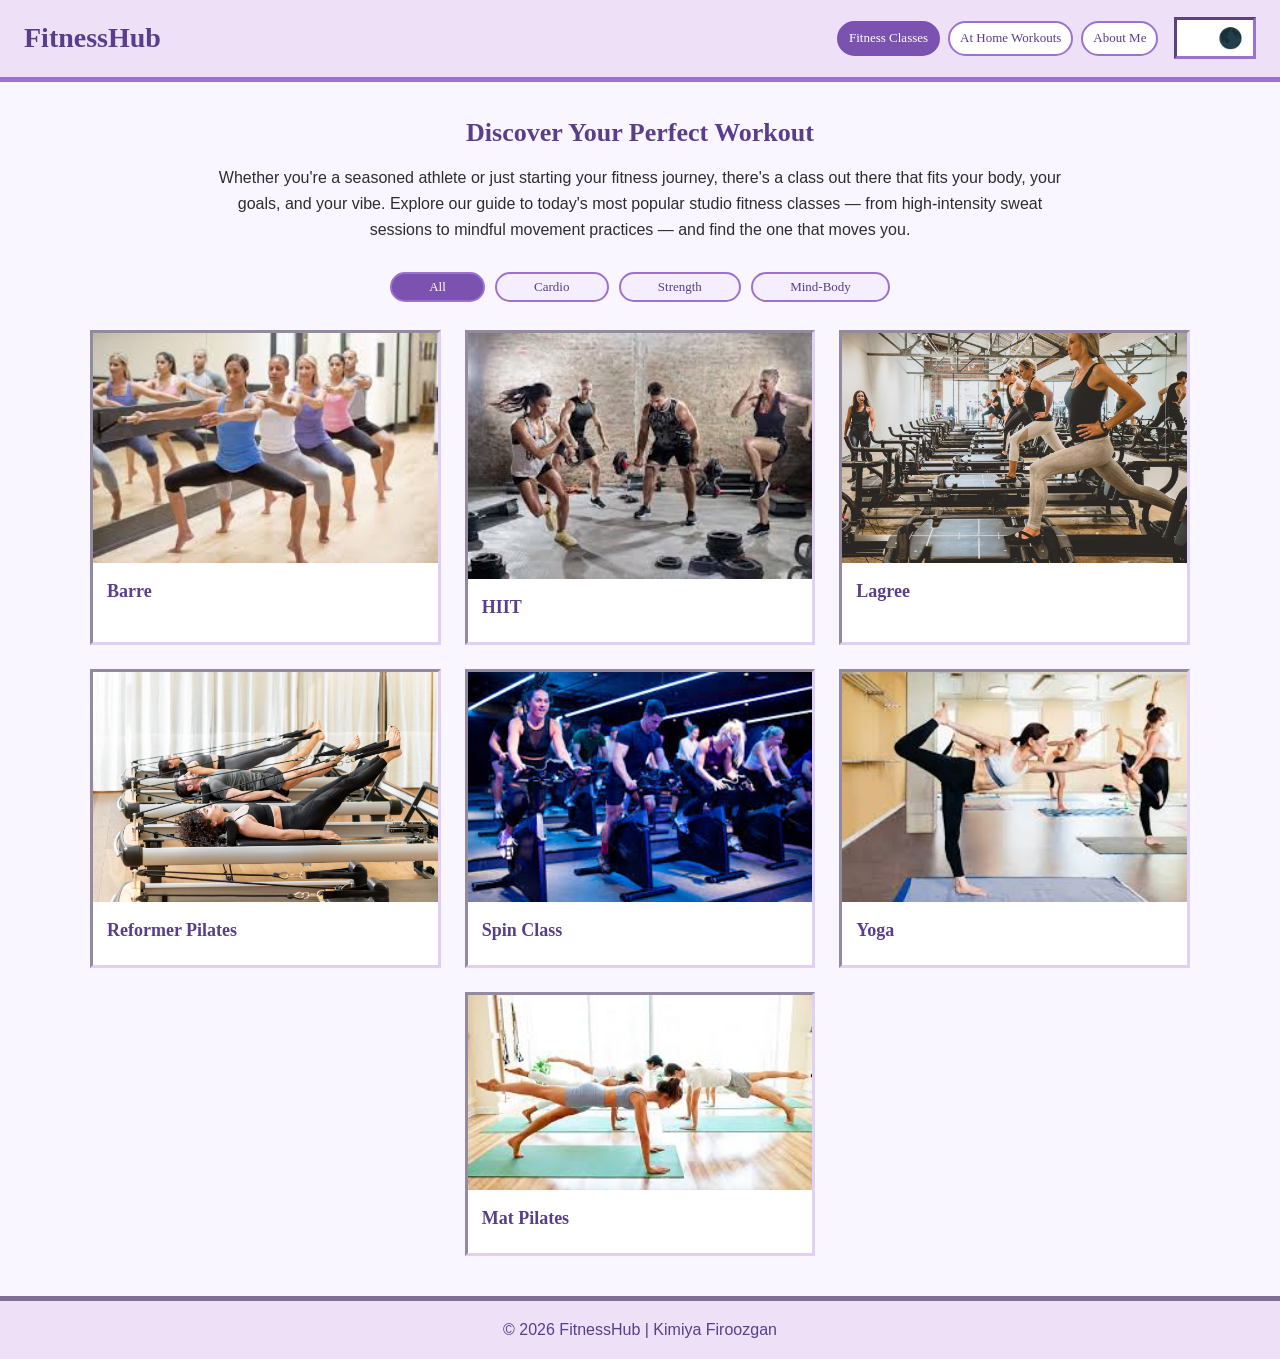
<file: index.html>
<!DOCTYPE html>
<html lang="en">
<head>
    <meta charset="UTF-8">
    <meta name="viewport" content="width=device-width, initial-scale=1.0">
    <title>Fitness Classes | FitnessHub</title>
    <link rel="stylesheet" href="css/html5reset.css">
    <link rel="stylesheet" href="css/styles.css">
</head>
<body>
<div class="skip"><a href="#main">Skip to Main Content</a></div>

<header>
    <h1>FitnessHub</h1>
    <nav>
        <ul>
            <li><a href="index.html" class="active">Fitness Classes</a></li>
            <li><a href="at-home-workouts.html">At Home Workouts</a></li>
            <li><a href="aboutme.html">About Me</a></li>
        </ul>
    </nav>
    <button id="theme-toggle" aria-label="Toggle light and dark mode" type="button">
        <span class="icon sun">&#127774;</span>
        <span class="icon moon">&#127761;</span>
    </button>
</header>

<main id="main">

<section class="intro">
  <h2>Discover Your Perfect Workout</h2>
  <p>Whether you're a seasoned athlete or just starting your fitness journey, there's a class out there that fits your body, your goals, and your vibe. Explore our guide to today's most popular studio fitness classes — from high-intensity sweat sessions to mindful movement practices — and find the one that moves you.</p>
</section>

<section class="filter-section">
  <div class="filter-controls">
    <button class="filter-btn active" data-filter="all">All</button>
    <button class="filter-btn" data-filter="cardio">Cardio</button>
    <button class="filter-btn" data-filter="strength">Strength</button>
    <button class="filter-btn" data-filter="mind-body">Mind-Body</button>
  </div>
</section>

<section class="classes-section">

  <article class="class-card" data-category="strength">
    <figure>
      <img src="images/barre.jpg" alt="People doing barre" width="400" height="300">
    </figure>
    <div class="class-info">
      <h3>Barre</h3>
      <p>A ballet-inspired workout that blends small, isometric movements with elements of Pilates, yoga, and strength training. Don't let the graceful name fool you — your muscles will be shaking in minutes.</p>
      <ul class="class-details">
        <li><span>Intensity:</span> Low to Moderate</li>
        <li><span>Duration:</span> 45–60 minutes</li>
        <li><span>What to Bring:</span> Grip socks (required at most studios), water bottle</li>
        <li><span>Best For:</span> Toning, improving posture, building core strength, low-impact conditioning</li>
        <li><span>Workout Type:</span> Strength</li>
      </ul>
    </div>
  </article>

  <article class="class-card" data-category="cardio">
    <figure>
      <img src="images/HIIT.jpg" alt="People doing HIIT" width="400" height="300">
    </figure>
    <div class="class-info">
      <h3>HIIT</h3>
      <p>Short bursts of all-out effort followed by brief rest periods — HIIT is designed to push your limits and maximize calorie burn in minimal time. Every class is different, but expect to sweat.</p>
      <ul class="class-details">
        <li><span>Intensity:</span> High</li>
        <li><span>Duration:</span> 30–45 minutes</li>
        <li><span>What to Bring:</span> Sneakers, towel, water bottle</li>
        <li><span>Best For:</span> Weight loss, cardiovascular fitness, building endurance</li>
        <li><span>Workout Type:</span> Cardio</li>
      </ul>
    </div>
  </article>

  <article class="class-card" data-category="strength">
    <figure>
      <img src="images/Lagree.jpg" alt="People doing Lagree" width="400" height="300">
    </figure>
    <div class="class-info">
      <h3>Lagree</h3>
      <p>Lagree is often mistaken for Pilates, but it's a beast of its own. Performed on a machine called the Megaformer, Lagree uses slow, controlled movements under constant tension to simultaneously build strength, endurance, and flexibility — all while keeping your heart rate elevated.</p>
      <ul class="class-details">
        <li><span>Intensity:</span> Moderate to High</li>
        <li><span>Duration:</span> 45–50 minutes</li>
        <li><span>What to Bring:</span> Grip socks (required), water bottle</li>
        <li><span>Best For:</span> Full-body toning, core strength, low-impact but high-results training</li>
        <li><span>Workout Type:</span> Strength</li>
      </ul>
    </div>
  </article>

  <article class="class-card" data-category="mind-body">
    <figure>
      <img src="images/reformer pilates.jpg" alt="People doing reformer Pilates" width="400" height="300">
    </figure>
    <div class="class-info">
      <h3>Reformer Pilates</h3>
      <p>Performed on a spring-resistance machine called the Reformer, this class focuses on controlled, precise movements that target deep stabilizing muscles. It's low-impact but surprisingly challenging, and leaves you feeling longer and stronger.</p>
      <ul class="class-details">
        <li><span>Intensity:</span> Low to Moderate</li>
        <li><span>Duration:</span> 50–60 minutes</li>
        <li><span>What to Bring:</span> Grip socks (required at most studios), comfortable fitted clothing</li>
        <li><span>Best For:</span> Rehabilitation, core strength, flexibility, body awareness</li>
        <li><span>Workout Type:</span> Mind-Body</li>
      </ul>
    </div>
  </article>

  <article class="class-card" data-category="cardio">
    <figure>
      <img src="images/Spin clas.jpg" alt="People doing spin class" width="400" height="300">
    </figure>
    <div class="class-info">
      <h3>Spin Class</h3>
      <p>A high-energy indoor cycling class set to pumping music, with an instructor guiding you through climbs, sprints, and intervals. It's a serious cardio workout that's easy on the joints — and incredibly addictive.</p>
      <ul class="class-details">
        <li><span>Intensity:</span> Moderate to High</li>
        <li><span>Duration:</span> 45–60 minutes</li>
        <li><span>What to Bring:</span> Cycling shoes (or ask about rentals), padded shorts optional, towel, water bottle</li>
        <li><span>Best For:</span> Cardiovascular endurance, leg strength, stress relief, calorie burn</li>
        <li><span>Workout Type:</span> Cardio</li>
      </ul>
    </div>
  </article>

  <article class="class-card" data-category="mind-body">
    <figure>
      <img src="images/yoga.jpg" alt="People doing yoga" width="400" height="300">
    </figure>
    <div class="class-info">
      <h3>Yoga</h3>
      <p>A mind-body practice rooted in breathwork, flexibility, and intentional movement. Classes vary widely — from a traditional flow to a heated session (practiced in a room warmed to 95–105°F) to a Yoga-Pilates fusion that blends flowing yoga sequences with mat Pilates core work for a more strength-focused practice.</p>
      <ul class="class-details">
        <li><span>Intensity:</span> Low to Moderate (varies by style)</li>
        <li><span>Duration:</span> 60–75 minutes</li>
        <li><span>What to Bring:</span> Yoga mat, towel (especially for heated), water bottle</li>
        <li><span>Best For:</span> Stress relief, flexibility, mindfulness, active recovery</li>
        <li><span>Workout Type:</span> Mind-Body</li>
      </ul>
    </div>
  </article>

  <article class="class-card" data-category="mind-body">
    <figure>
      <img src="images/mat pilates.jpg" alt="People doing mat Pilates" width="400" height="300">
    </figure>
    <div class="class-info">
      <h3>Mat Pilates</h3>
      <p>No machine needed — just your mat and your core. Mat Pilates focuses on controlled movements that strengthen the deep muscles of your abdomen, back, and hips. It's accessible, equipment-free, and deceptively hard.</p>
      <ul class="class-details">
        <li><span>Intensity:</span> Low to Moderate</li>
        <li><span>Duration:</span> 45–60 minutes</li>
        <li><span>What to Bring:</span> Yoga mat, comfortable fitted clothing, water bottle</li>
        <li><span>Best For:</span> Core strength, posture, flexibility, injury prevention</li>
        <li><span>Workout Type:</span> Mind-Body</li>
      </ul>
    </div>
  </article>

</section>

</main>

<footer>
    <p>&copy; 2026 FitnessHub | Kimiya Firoozgan </p>
</footer>

<div id="class-modal" class="modal">
  <div class="modal-content">
    <span class="close">&times;</span>
    <h2 id="modal-title">Class Details</h2>
    <p id="modal-description"></p>
    <ul id="modal-details"></ul>
  </div>
</div>

<script src="js/main.js"></script>

</body>
</html>

<!-- claude 4.6 was used to generate some of the workout related content"--!>
</file>
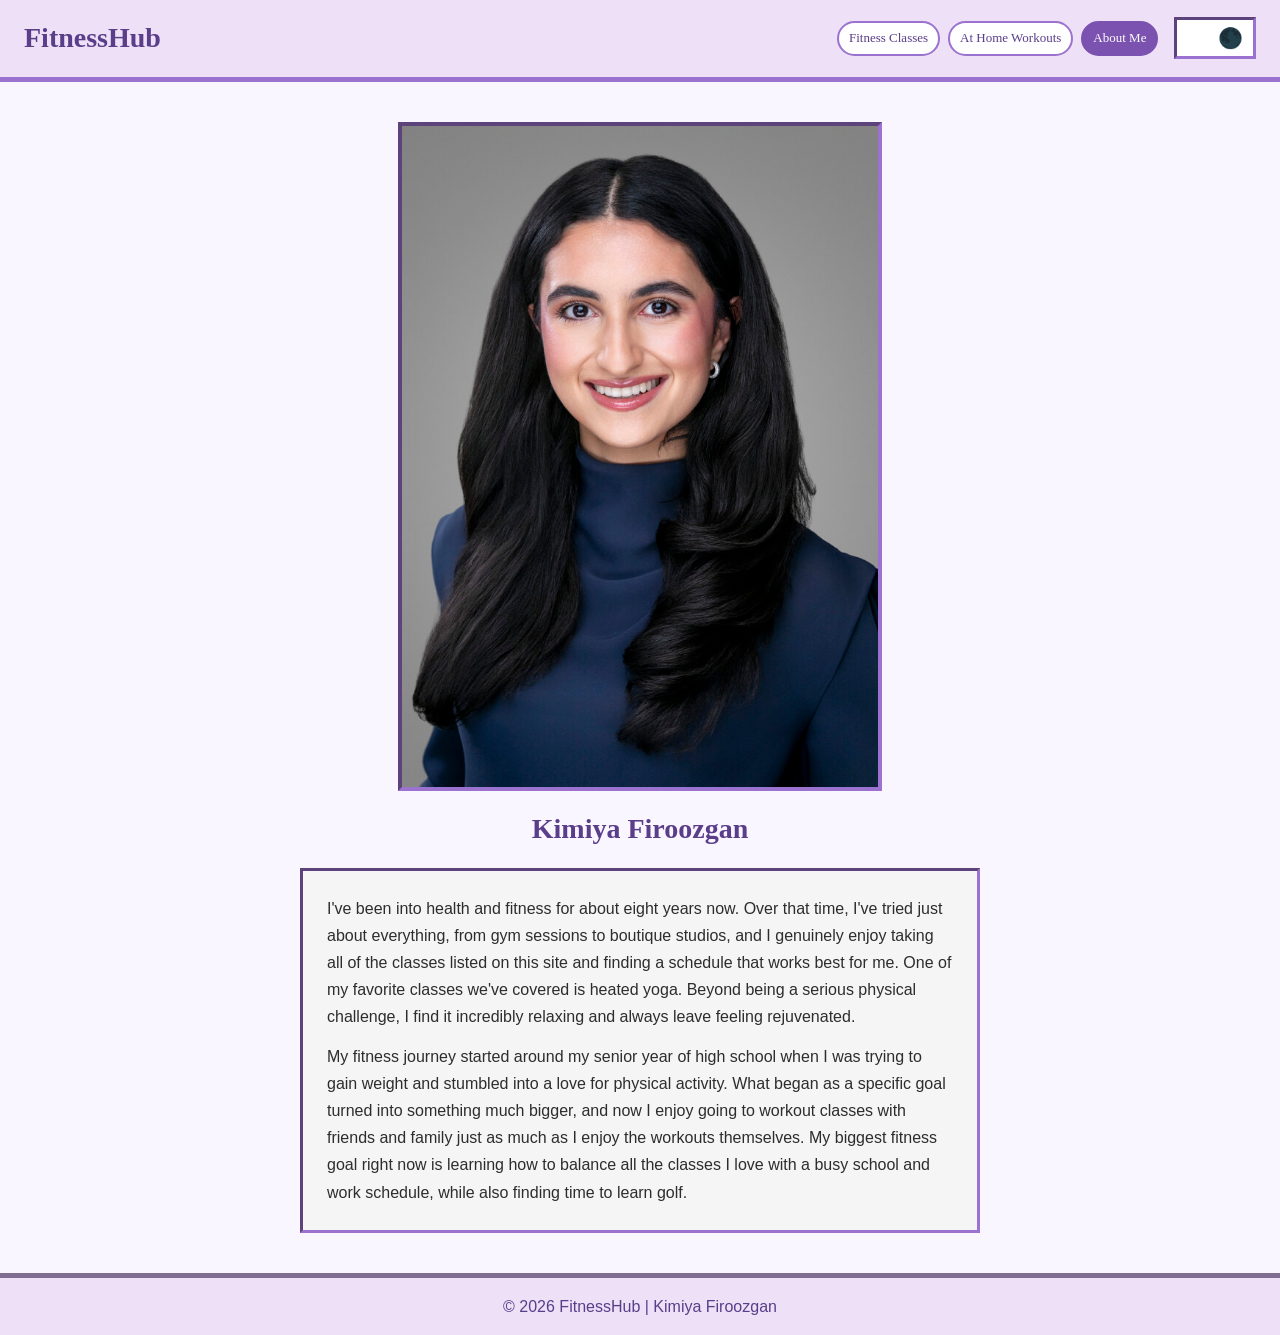
<file: aboutme.html>
<!DOCTYPE html>
<html lang="en">
<head>
    <meta charset="UTF-8">
    <meta name="viewport" content="width=device-width, initial-scale=1.0">
    <title>About Me | FitnessHub</title>
    <link rel="stylesheet" href="css/html5reset.css">
    <link rel="stylesheet" href="css/styles.css">
</head>
<body>
<div class="skip"><a href="#main">Skip to Main Content</a></div>

<header>
    <h1>FitnessHub</h1>
    <nav>
        <ul>
            <li><a href="index.html">Fitness Classes</a></li>
            <li><a href="at-home-workouts.html">At Home Workouts</a></li>
            <li><a href="aboutme.html" class="active">About Me</a></li>
        </ul>
    </nav>
    <button id="theme-toggle" aria-label="Toggle light and dark mode" type="button">
        <span class="icon sun">&#127774;</span>
        <span class="icon moon">&#127761;</span>
    </button>
</header>

<main id="main">

<section class="about-section">
  <div class="about-box">

    <figure>
      <img src="images/headshot of me.JPG" alt="Kimiya Firoozgan">
    </figure>

    <h2>Kimiya Firoozgan</h2>

    <div class="about-text">
      <p>I've been into health and fitness for about eight years now. Over that time, I've tried just about everything, from gym sessions to boutique studios, and I genuinely enjoy taking all of the classes listed on this site and finding a schedule that works best for me. One of my favorite classes we've covered is heated yoga. Beyond being a serious physical challenge, I find it incredibly relaxing and always leave feeling rejuvenated.</p>

      <p>My fitness journey started around my senior year of high school when I was trying to gain weight and stumbled into a love for physical activity. What began as a specific goal turned into something much bigger, and now I enjoy going to workout classes with friends and family just as much as I enjoy the workouts themselves. My biggest fitness goal right now is learning how to balance all the classes I love with a busy school and work schedule, while also finding time to learn golf.</p>
    </div>

  </div>
</section>

</main>

<footer>
    <p>&copy; 2026 FitnessHub | Kimiya Firoozgan</p>
</footer>

<script src="js/main.js"></script>

</body>
</html>
</file>
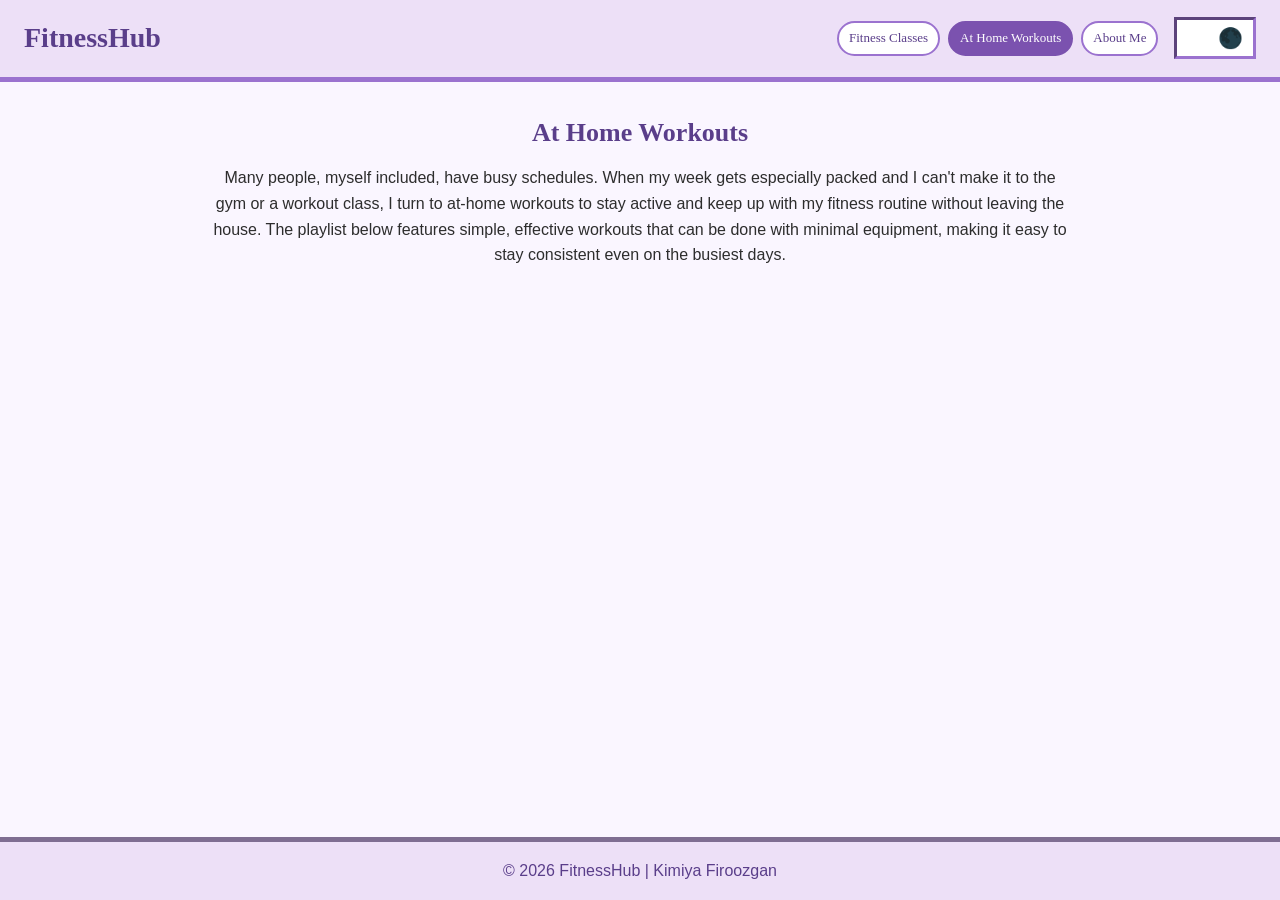
<file: at-home-workouts.html>
<!DOCTYPE html>
<html lang="en">
<head>
    <meta charset="UTF-8">
    <meta name="viewport" content="width=device-width, initial-scale=1.0">
    <title>At Home Workouts | FitnessHub</title>
    <link rel="stylesheet" href="css/html5reset.css">
    <link rel="stylesheet" href="css/styles.css">
</head>
<body>
<div class="skip"><a href="#main">Skip to Main Content</a></div>

<header>
    <h1>FitnessHub</h1>
    <nav>
        <ul>
            <li><a href="index.html">Fitness Classes</a></li>
            <li><a href="at-home-workouts.html" class="active">At Home Workouts</a></li>
            <li><a href="aboutme.html">About Me</a></li>
        </ul>
    </nav>
    <button id="theme-toggle" aria-label="Toggle light and dark mode" type="button">
        <span class="icon sun">&#127774;</span>
        <span class="icon moon">&#127761;</span>
    </button>
</header>

<main id="main">

<section class="intro">
    <h2>At Home Workouts</h2>
    <p>Many people, myself included, have busy schedules. When my week gets especially packed and I can't make it to the gym or a workout class, I turn to at-home workouts to stay active and keep up with my fitness routine without leaving the house. The playlist below features simple, effective workouts that can be done with minimal equipment, making it easy to stay consistent even on the busiest days.</p>
    <iframe width="560" height="315" src="https://www.youtube.com/embed/LqXZ628YNj4?list=PLMPAv-8cygfAeJO5ZRcz211HPKFF9E3t-" title="Workout Playlist" frameborder="0" allow="accelerometer; autoplay; clipboard-write; encrypted-media; gyroscope; picture-in-picture; web-share" referrerpolicy="strict-origin-when-cross-origin" allowfullscreen></iframe>
</section>

</main>

<footer>
    <p>&copy; 2026 FitnessHub | Kimiya Firoozgan </p>
</footer>

<script src="js/main.js"></script>
</body>
</html>
</file>
<file: css/styles.css>
body {
  font-family: Arial, Helvetica, sans-serif;
  background-color: #faf6ff;
  color: #2d2d2d;
  line-height: 1.6;
  display: grid;
  grid-template-rows: auto auto 1fr auto;
  min-height: 100vh;
}

.skip a {
  position: absolute;
  top: -80px;
  left: 10px;
  background-color: #5a3e8a;
  color: #ffffff;
  padding: 8px 10px;
  border: 2px solid #2d2d2d;
  text-decoration: none;
  z-index: 1000;
}

.skip a:focus {
  top: 10px;
}

*:focus {
  outline: 3px dashed #9b72cf;
  outline-offset: 2px;
}


header {
  background-color: #ede0f7;
  border-bottom: 5px inset #9b72cf;
  padding: 12px 16px;
  display: grid;
  grid-template-columns: 1fr auto;
  grid-template-rows: auto auto;
  align-items: center;
  gap: 12px;
}

header h1 {
  grid-column: 1;
  grid-row: 1;
}

#theme-toggle {
  grid-column: 2;
  grid-row: 1;
}

nav {
  grid-column: 1 / -1;
  grid-row: 2;
}

#theme-toggle {
  padding: 6px 10px;
  border: 3px inset #9b72cf;
  background-color: #ffffff;
  color: #5a3e8a;
  font-size: 20px;
  cursor: pointer;
}

#theme-toggle:hover,
#theme-toggle:focus {
  background-color: #f5eeff;
  outline: none;
  box-shadow: 0 0 0 2px #9b72cf;
}

#theme-toggle .sun,
#theme-toggle .moon {
  display: inline;
}

#theme-toggle .sun {
  opacity: 0;
}

#theme-toggle .moon {
  opacity: 1;
}

h1 {
  color: #5a3e8a;
  font-size: 22px;
  font-family: cursive;
  margin: 0;
}

nav ul {
  list-style: none;
  display: grid;
  grid-template-columns: repeat(3, 1fr);
  gap: 8px;
  margin: 0;
  padding: 0;
}

nav a {
  display: block;
  text-align: center;
  padding: 4px 6px;
  border: 2px solid #9b72cf;
  border-radius: 20px;
  background-color: #ffffff;
  color: #5a3e8a;
  text-decoration: none;
  font-family: cursive;
  font-size: 11px;
  white-space: nowrap;
}

nav a:hover,
nav a:focus {
  background-color: #7b52af;
  color: #ffffff;
  text-decoration: underline;
}

nav a.active {
  background-color: #7b52af;
  color: #ffffff;
  border: 2px solid #7b52af;
  border-radius: 20px;
}


.intro {
  max-width: 860px;
  margin: 30px auto;
  padding: 0 12px;
  text-align: center;
}

.intro h2 {
  font-size: 26px;
  color: #5a3e8a;
  font-family: cursive;
  margin-bottom: 12px;
}

.filter-section {
  text-align: center;
  margin-bottom: 28px;
}

.filter-controls {
  display: grid;
  grid-template-columns: repeat(2, auto);
  gap: 10px;
  max-width: 500px;
  margin: 0 auto;
}

.filter-btn {
  padding: 5px 16px;
  border: 2px solid #9b72cf;
  border-radius: 20px;
  background-color: #f5eeff;
  color: #5a3e8a;
  font-family: cursive;
  font-size: 13px;
  cursor: pointer;
}

.filter-btn:hover,
.filter-btn:focus {
  background-color: #7b52af;
  color: #ffffff;
  border-radius: 20px;
  text-decoration: underline;
}

.filter-btn.active {
  background-color: #7b52af;
  color: #ffffff;
  border-radius: 20px;
}

.classes-section {
  display: grid;
  grid-template-columns: 1fr;
  gap: 24px;
  max-width: 1100px;
  margin: 0 auto 40px auto;
  padding: 0 20px;
}

.class-card:last-child {
  grid-column: auto;
}

.class-card {
  background-color: #ffffff;
  border: 3px inset #e0d0f5;
  cursor: pointer;
}

.class-card:hover {
  border: 3px inset #9b72cf;
  background-color: #f5eeff;
}

.class-card figure {
  margin: 0;
}

.class-card img {
  width: 100%;
  height: auto;
  display: block;
}

.class-info {
  padding: 14px;
}

.class-info h3 {
  color: #5a3e8a;
  font-family: cursive;
  font-size: 18px;
  margin-bottom: 6px;
}

.class-info p,
.class-details {
  display: none;
}

.modal {
  display: none;
  position: fixed;
  z-index: 1;
  left: 0;
  top: 0;
  width: 100%;
  height: 100%;
  overflow: auto;
  background-color: rgb(0, 0, 0);
  background-color: rgba(0, 0, 0, 0.4);
}

.modal-content {
  background-color: #ffffff;
  margin: 15% auto;
  padding: 28px;
  border: 3px inset #c9aee6;
  width: 80%;
  max-width: 580px;
}

.modal-content h2 {
  color: #5a3e8a;
  font-family: cursive;
  margin-bottom: 12px;
  font-size: 22px;
}

.modal-content p {
  margin-bottom: 16px;
  line-height: 1.6;
}

.modal-content ul {
  padding-left: 20px;
  margin-bottom: 12px;
}

.modal-content li {
  margin-bottom: 6px;
}

.modal-content li span {
  font-weight: bold;
}

.close {
  color: #9b72cf;
  float: right;
  font-size: 24px;
  font-weight: bold;
}

.close:hover,
.close:focus {
  color: #5a3e8a;
  text-decoration: none;
  cursor: pointer;
}


footer {
  background-color: #ede0f7;
  border-top: 5px inset #c9aee6;
  color: #5a3e8a;
  text-align: center;
  padding: 16px;
}

.about-section {
  max-width: 680px;
  margin: 40px auto;
  padding: 0 20px;
  text-align: center;
}

.about-box figure {
  margin: 0 auto 16px auto;
}

.about-box img {
  width: 90%;
  height: auto;
  display: block;
  margin: 0 auto;
  border: 4px inset #9b72cf;
}

.about-box h2 {
  font-family: cursive;
  color: #5a3e8a;
  font-size: 28px;
  margin-bottom: 16px;
}

.about-text {
  background-color: #f5f5f5;
  border: 3px inset #9b72cf;
  padding: 24px;
  text-align: left;
}

.about-text p {
  margin-bottom: 12px;
  line-height: 1.7;
}

.about-text p:last-child {
  margin-bottom: 0;
}

.dark-mode {
  background-color: #1a1a2e;
  color: #f0e6ff;
}

.dark-mode header {
  background-color: #2d1b4e;
  border-bottom: 5px inset #9b72cf;
}

.dark-mode .skip a {
  background-color: #5a3e8a;
  color: #ffffff;
}

.dark-mode h1,
.dark-mode h2,
.dark-mode h3,
.dark-mode a {
  color: #e0c8ff;
}

.dark-mode nav a {
  background-color: #1a1a2e;
  color: #e0c8ff;
  border: 2px solid #e0c8ff;
  border-radius: 20px;
}

.dark-mode nav a:hover,
.dark-mode nav a:focus,
.dark-mode nav a.active {
  background-color: #7b52af;
  color: #ffffff;
  border: 2px solid #7b52af;
  border-radius: 20px;
}

.dark-mode .class-card {
  background-color: #2d2d2d;
  border: 3px inset #9b72cf;
  color: #f0e6ff;
}

.dark-mode .class-card:hover {
  background-color: #3d2d5e;
}

.dark-mode .modal-content {
  background-color: #2d2d2d;
  border: 3px inset #9b72cf;
  color: #f0e6ff;
}

.dark-mode .about-text {
  background-color: #2d2d2d;
  border: 3px inset #9b72cf;
  color: #f0e6ff;
}

.dark-mode .filter-btn {
  background-color: #2d1b4e;
  color: #e0c8ff;
  border: 2px solid #9b72cf;
}

.dark-mode .filter-btn:hover,
.dark-mode .filter-btn:focus,
.dark-mode .filter-btn.active {
  background-color: #7b52af;
  color: #ffffff;
}

.dark-mode footer {
  background-color: #2d1b4e;
  border-top: 5px inset #9b72cf;
  color: #e0c8ff;
}

.dark-mode #theme-toggle {
  background-color: #1a1a2e;
  color: #e0c8ff;
  border: 3px inset #e0c8ff;
}

.dark-mode #theme-toggle .sun {
  opacity: 1;
}

.dark-mode #theme-toggle .moon {
  opacity: 0;
}

@media screen and (min-width: 768px) {
  header {
    padding: 16px 24px;
    grid-template-columns: 1fr auto auto;
    grid-template-rows: auto;
    gap: 16px;
  }

  header h1 {
    grid-column: auto;
    grid-row: auto;
  }

  #theme-toggle {
    grid-column: auto;
    grid-row: auto;
  }

  nav {
    grid-column: auto;
    grid-row: auto;
  }

  nav ul {
    grid-template-columns: repeat(3, auto);
  }

  nav a {
    font-size: 13px;
    padding: 5px 10px;
  }

  h1 {
    font-size: 28px;
  }

  .filter-controls {
    grid-template-columns: repeat(4, auto);
  }

  .classes-section {
    grid-template-columns: repeat(2, 1fr);
  }

  .about-box img {
    width: 70%;
  }

  .intro {
    padding: 0 20px;
  }

  iframe {
    width: 100%;
    height: 315px;
  }
}

@media screen and (min-width: 1025px) {
  .classes-section {
    grid-template-columns: repeat(3, 1fr);
  }

  .class-card:last-child {
    grid-column: 2 / 3;
  }

  iframe {
    width: 560px;
    height: 315px;
  }
}
</file>
